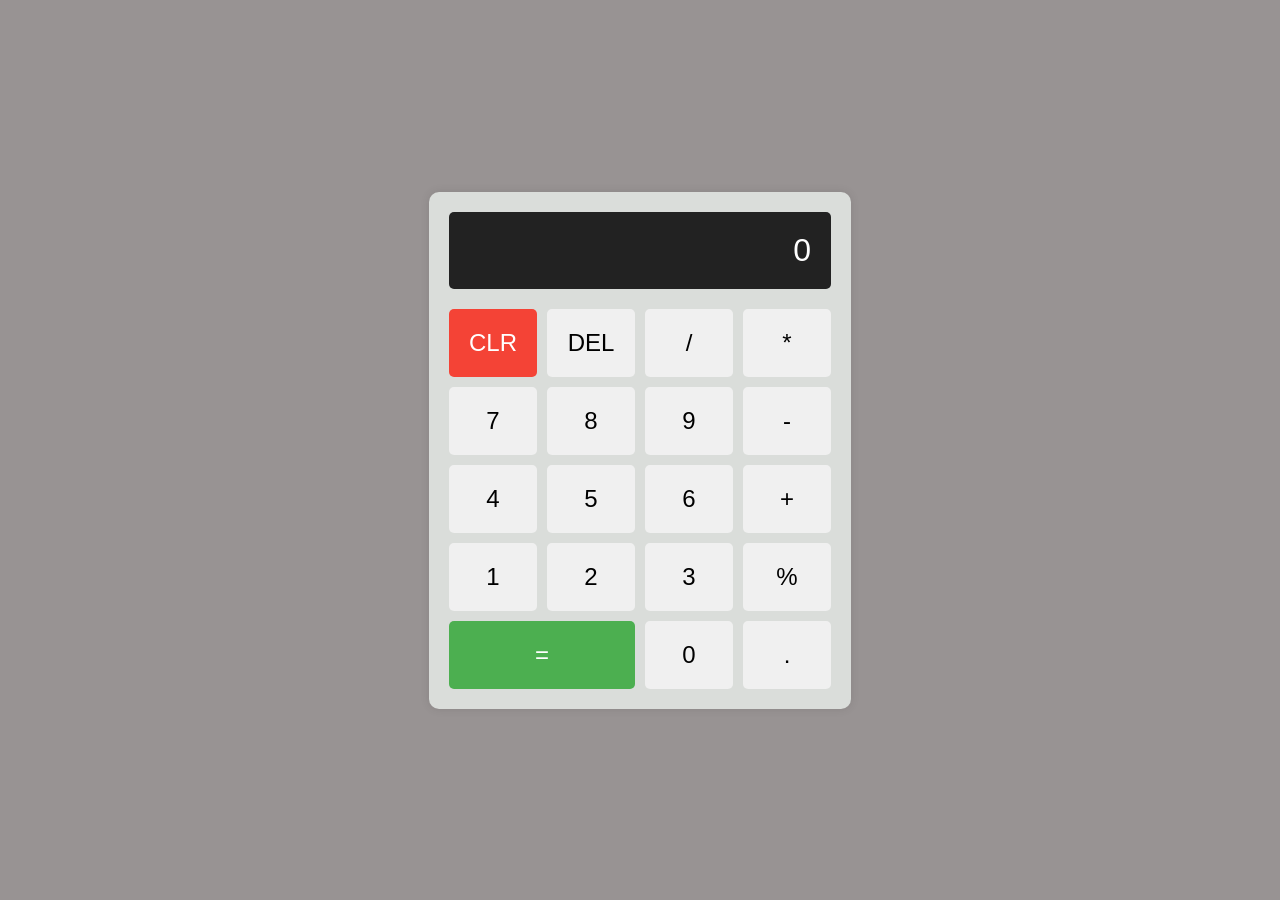
<file: codsoft/C.Calculator/index.html>
<!DOCTYPE html>
<html lang="en">
<head>
    <meta charset="UTF-8">
    <meta name="viewport" content="width=device-width, initial-scale=1.0">
    <title>Basic Calculator</title>
    <link rel="stylesheet" href="calc.css">
</head>
<body>
    <div class="calculator">
        <div class="display" id="display">0</div>
        <div class="buttons">
            <button class="btn" data-action="clear">CLR</button>
            <button class="btn" data-action="delete">DEL</button>
            <button class="btn" data-action="divide">/</button>
            <button class="btn" data-action="multiply">*</button>
            <button class="btn" data-action="7">7</button>
            <button class="btn" data-action="8">8</button>
            <button class="btn" data-action="9">9</button>
            <button class="btn" data-action="subtract">-</button>
            <button class="btn" data-action="4">4</button>
            <button class="btn" data-action="5">5</button>
            <button class="btn" data-action="6">6</button>
            <button class="btn" data-action="add">+</button>
            <button class="btn" data-action="1">1</button>
            <button class="btn" data-action="2">2</button>
            <button class="btn" data-action="3">3</button>
            <button class="btn" data-action="mod">%</button>
            <button class="btn" data-action="equals">=</button>
            <button class="btn" data-action="0" class="zero">0</button>
            <button class="btn" data-action="decimal">.</button>
        </div>
    </div>
    <script src="script.js"></script>
</body>
</html>
</file>
<file: codsoft/C.Calculator/calc.css>
/* calculator.css */

body {
    display: flex;
    justify-content: center;
    align-items: center;
    height: 100vh;
    margin: 0;
    font-family: Arial, sans-serif;
    background-color: #989393;
}

.calculator {
    background-color: #daddda;
    padding: 20px;
    border-radius: 10px;
    box-shadow: 0 0 10px rgba(0, 0, 0, 0.1);
}

.display {
    background-color: #222;
    color: #ffffff;
    font-size: 2em;
    text-align: right;
    padding: 20px;
    border-radius: 5px;
    margin-bottom: 20px;
    overflow: hidden;
}

.buttons {
    display: grid;
    grid-template-columns: repeat(4, 1fr);
    gap: 10px;
}

.btn {
    padding: 20px;
    font-size: 1.5em;
    border: none;
    border-radius: 5px;
    background-color: #f0f0f0;
    cursor: pointer;
    transition: background-color 0.3s;
}

.btn:hover {
    background-color: #b6b4b4;
}

.btn[data-action="equals"] {
    background-color: #4CAF50;
    color: white;
    grid-column: span 2;
}

.btn[data-action="clear"] {
    background-color: #f44336;
    color: white;
}

.zero {
    grid-column: span 0;
}
</file>
